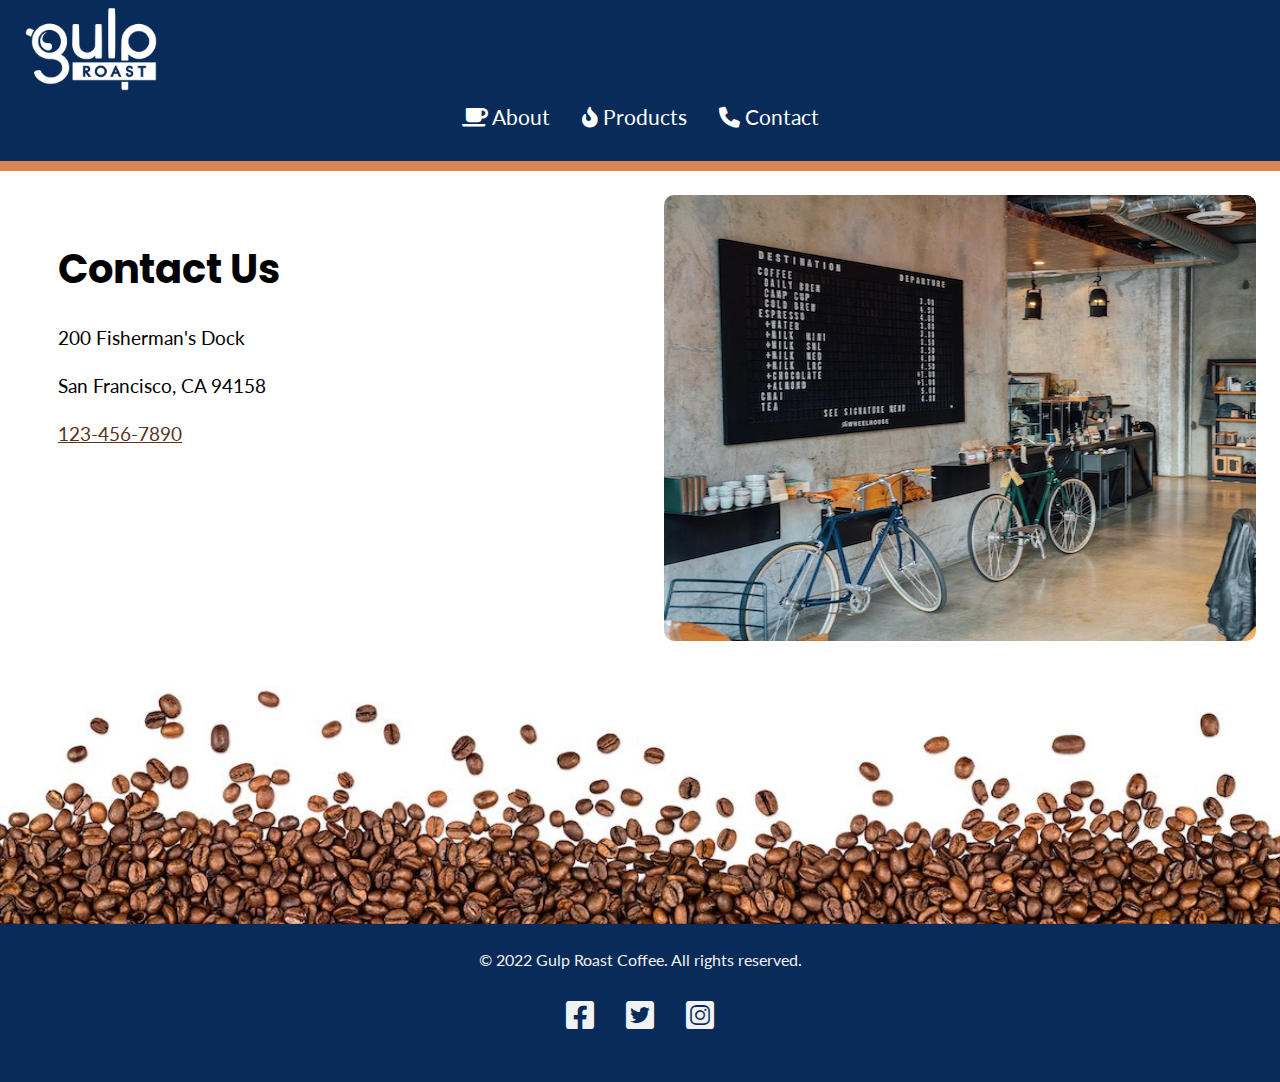
<file: contact.html>
<!DOCTYPE html>
<html lang="en">

<head>
    <meta charset="UTF-8">
    <meta http-equiv="X-UA-Compatible" content="IE=edge">
    <meta name="viewport" content="width=device-width, initial-scale=1.0">
    <link rel="preconnect" href="https://fonts.googleapis.com">
    <link rel="preconnect" href="https://fonts.gstatic.com" crossorigin>
    <link href="https://fonts.googleapis.com/css2?family=Hammersmith+One&family=Notable&display=swap" rel="stylesheet">
    <link href="https://cdnjs.cloudflare.com/ajax/libs/font-awesome/6.0.0/css/all.min.css" rel="stylesheet">
    <link href="css/contactstyles.css" rel="stylesheet">
    <title>Contact Us!</title>
</head>

<header>
  <nav>
    <ul>
      <li class="logo"><a href="https://uxuicurriculum.wixsite.com/gulproast"><img src="media/images/gulp-logo-light.png" alt="Gulp Roast. Click for home." /></a></li>
      <li><a href="index.html"><span aria-hidden="true" class="fa-solid fa-mug-saucer"></span> About</a></li>
      <li><a href="products.html"><span aria-hidden="true" class="fa-solid fa-fire-flame-curved"></span> Products</a></li>
      <li><a href="contact.html"><span aria-hidden="true" class="fa-solid fa-phone"></span> Contact</a></li>
    </ul>
  </nav>
</header>
  
  <section>
    <article>
        <h1>
            Contact Us
        </h1>
        <p>
         200 Fisherman's Dock
        </p>
        <p>
         San Francisco, CA 94158
        </p>
        <p>
         <a class ="phone" href="tel:+1234567890">123-456-7890</a>
        </p>
       </article>
        <div>
        <img src="media\images\gulp-menu.jpg" alt="Gulp Roast Menu">
        </div>
       </section>

    <footer>
      <img class="fimage" src="media\images\gulp-bottom-beans.jpg" alt="a footer of coffee beans">
        <p>&copy; 2022 Gulp Roast Coffee. All rights reserved.</p>
        <ul>
          <li>
            <a href="https://facebook.com" target="_blank">
              <span aria-hidden="true" class="fa-brands fa-facebook-square"></span>
              <span class="sr-only">Facebook</span>
            </a>
          </li>
          <li>
            <a href="https://twitter.com" target="_blank">
              <span aria-hidden="true" class="fa-brands fa-twitter-square"></span>
              <span class="sr-only">Twitter</span>
            </a>
          </li>
          <li>
            <a href="https://instagram.com" target="_blank">
              <span aria-hidden="true" class="fa-brands fa-instagram-square"></span>
              <span class="sr-only">Instagram</span>
            </a>
          </li>
        </ul>
      </footer>
</file>
<file: css/contactstyles.css>
@import url('https://fonts.googleapis.com/css2?family=Lato&display=swap');
@import url('https://fonts.googleapis.com/css2?family=Poppins:wght@700&display=swap');

body{
  background-color: #FFFFFF;
  font-family: Lato;
  box-sizing: content-box;
  width: 100%;
  padding: 0;
  margin: 0;
}

body .fimage{
display: flex;
object-fit: cover;
}

header{
  background-color: #082B59;
  border: 10px solid #D98555;
  border-style: none none solid none;
}
nav ul {
    padding: 0;
    margin: 0;
    list-style-type: none;
    display: flex;
    flex-direction: column;
    text-align: center;
    justify-content: center;
  }
  nav li {
    margin: 0 1rem 2rem 1rem;
    font-size: 1.3rem;
  }
  /* max width on the image in pixels */
  nav .logo img {
    max-width: 150px;
  }
  /* flex basis on the image container, li */
  nav .logo {
    flex-basis: 100%;
    text-align: center;
    margin-bottom: auto;
  }
  nav a {
    color: white;
    text-decoration: none;
    display: block;
  }
article{
    margin: 24px;
}
h1{
    font-family: 'Poppins';
    font-style: normal;
    font-weight: 700;
    font-size: 40px;
    line-height: 80px;
    margin: 10px;
  }
article p{
    font-family: 'Lato';
    font-style: normal;
    font-weight: 400;
    font-size: 19.2px;
    line-height: 38px;
    margin: 10px;
  }

.phone{
  color: #59331D;
}
div img {
    margin-left: 24px;
    border-radius: 10px;
    gap: 10px;
    width: 327px;
    height: 200px;
    
}

footer{
  background-color: #082B59;
  display: flex;
  flex-direction: column;
  padding: 0px;
  gap: 10px;
}
 .p1{
  color: #F2F2F2;
  text-align: center;
  font-family: 'Lato';
  font-style: normal;
  font-weight: 400;
  font-size: 19.2px;
  line-height: 38px;
  margin: 5px;
}
.p2{
    font-family: 'Lato';
font-style: normal;
font-weight: 400;
font-size: 16px;
line-height: 38px;
text-align: center;
color: #FFFFFF;
margin: 5px;
}
footer {
    color: #f2f2f2;
    text-align: center;
  }
  footer ul {
    list-style-type: none;
    padding: 0;
    margin: 0;
    display: flex;
    flex-flow: row wrap;
    justify-content: center;
  }
  footer a {
    color: #f2f2f2;
    font-size: 2rem;
    display: block;
    margin: 0 1rem 3rem 1rem;
  }

a:hover{
  color: #D98555;
}

@media (min-width: 834px){
  nav ul {
    display: flex;
    flex-flow: row wrap;
  }
  nav .logo {
    margin-bottom: auto;
  }
  section{
    margin:24px;
    display:flex;
    flex-direction: row;
    justify-content: space-between;
  }
  div img{
    width: 360px;
    height: 321px;
  }
}

@media (min-width: 1280px){
  header nav ul li{
    display: flex;
    flex-direction: row;
    justify-content: space-between;
  }
  
 div img{
  width: 592px;
  height: 446px;
 }

 .logo{
   width: 232px;
 }
}
</file>
